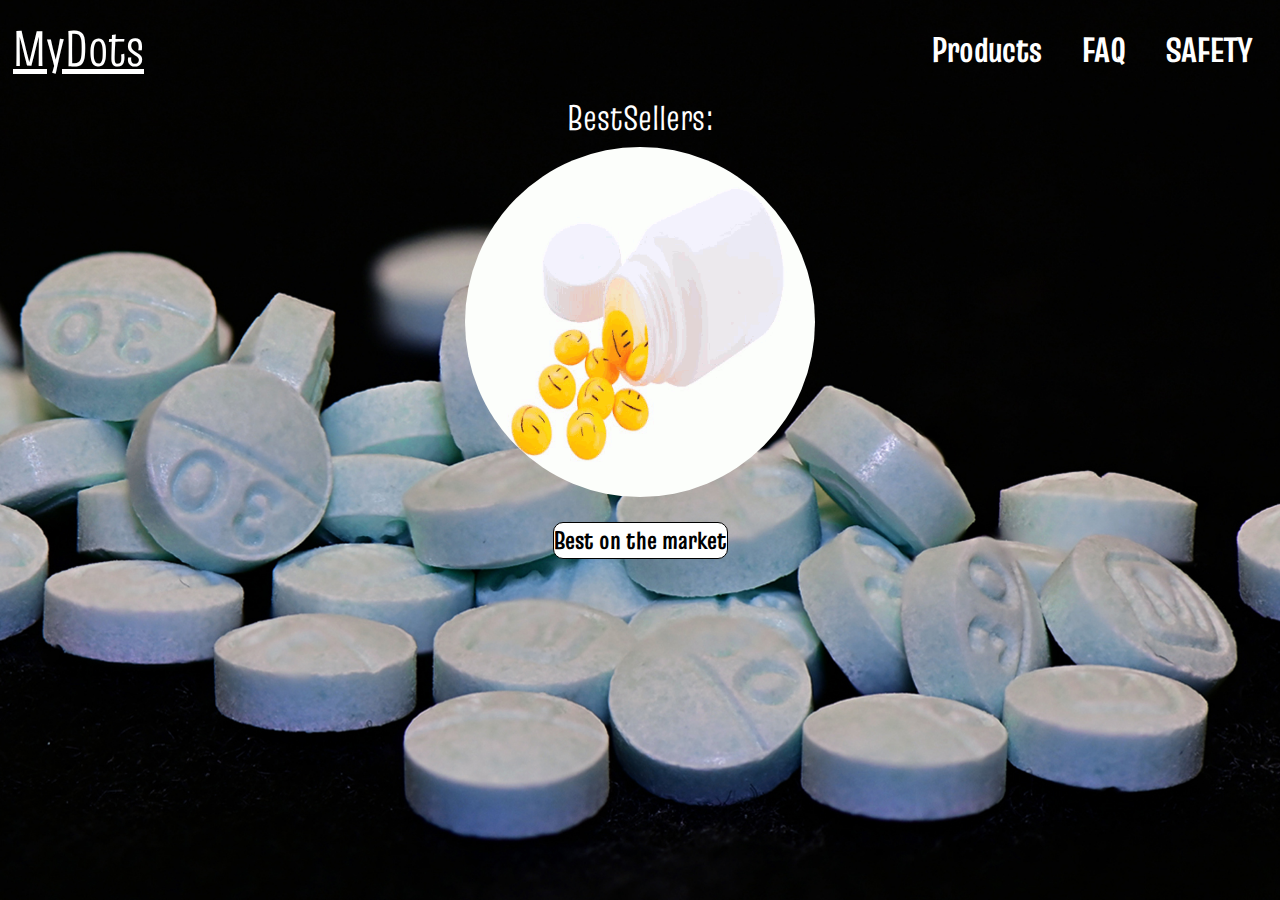
<file: index.html>
<!DOCTYPE html>
<html lang="en">
<head>
    <meta charset="UTF-8">
    <meta name="viewport" content="width=device-width, initial-scale=1.0">
    <title>MyDots</title>
    <link rel="stylesheet" href="style.css">
    <link rel="preconnect" href="https://fonts.googleapis.com">
<link rel="preconnect" href="https://fonts.gstatic.com" crossorigin>
<link href="https://fonts.googleapis.com/css2?family=Truculenta:opsz,wght@12..72,100..900&display=swap" rel="stylesheet">
</head>
<body>

    <div id="baner">
        <span><u><a href="index.html">MyDots</a></u></span>
    </div>

    <div id="produkty">
        <a href="Produkty.html">Products</a>
        <a href="FAK.html">FAQ</a>
        <a href="SAFETY.html">SAFETY</a>
    </div>
    
    
    
    <div id="bestsellery">
        <span>BestSellers:</span>
        <img  src="drug-1070943_1280.gif">
       <b><p class="market">Best on the market</p></b>
    </div>





   











</body>
</html>
</file>
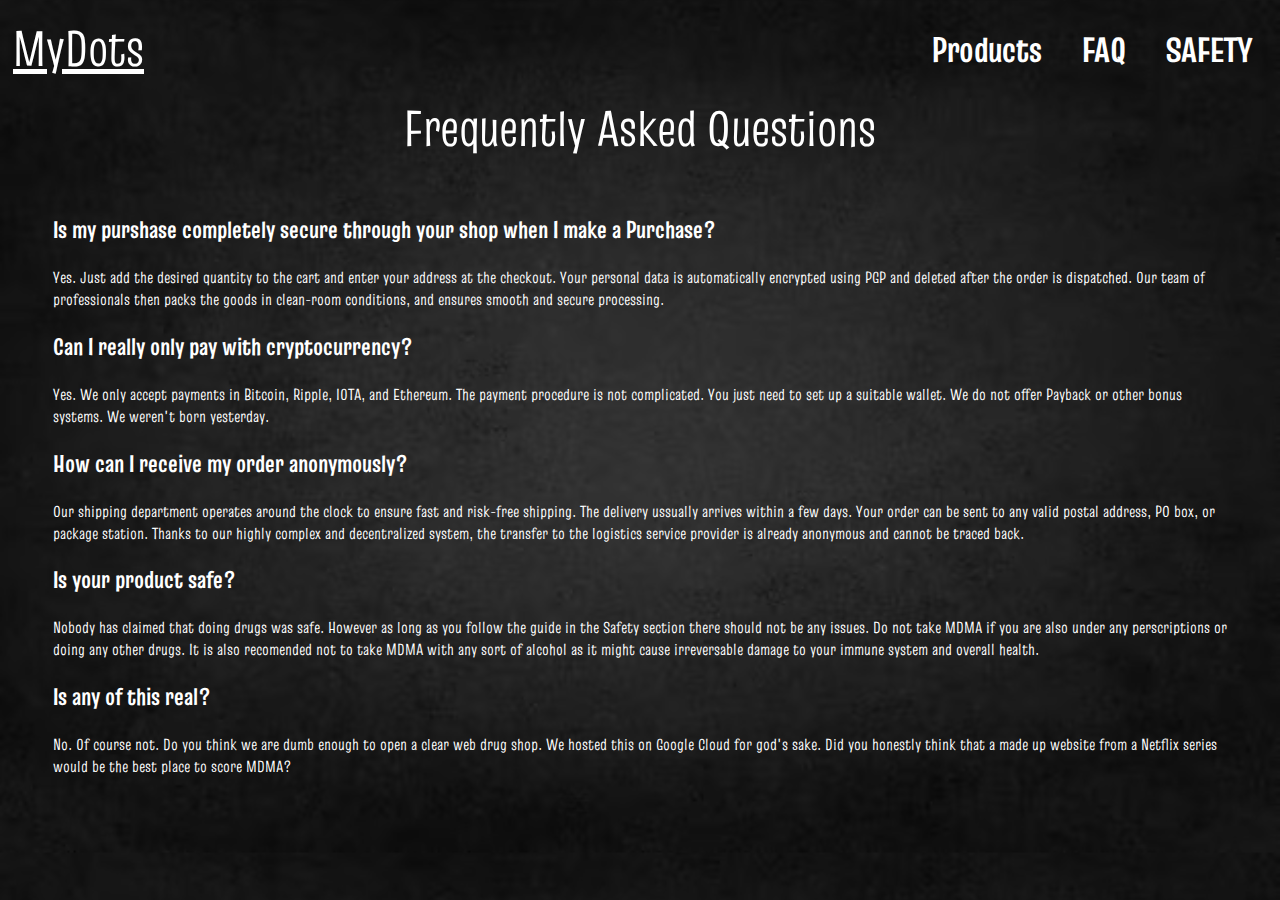
<file: FAK.html>
<!DOCTYPE html>
<html lang="en">
<head>
    <meta charset="UTF-8">
    <meta name="viewport" content="width=device-width, initial-scale=1.0">
    <title>FAQ</title>
    <link rel="stylesheet" href="style.css">
    <link rel="stylesheet" href="style.css">
    <link rel="preconnect" href="https://fonts.googleapis.com">
<link rel="preconnect" href="https://fonts.gstatic.com" crossorigin>
<link href="https://fonts.googleapis.com/css2?family=Truculenta:opsz,wght@12..72,100..900&display=swap" rel="stylesheet">
</head>
<body class="fakboj">

    <div id="baner">
        <span><u><a href="index.html">MyDots</a></u></span>
    </div>

    <div id="produkty">
        <a href="Produkty.html">Products</a>
        <a href="FAK.html">FAQ</a>
        <a href="SAFETY.html">SAFETY</a>
    </div>
    
    <div id="fak">
        <span class="faken">Frequently Asked Questions</span>
    </div>

<div id="everything">
    
    <div id="first">
        <h2>Is my purshase completely secure through your shop when I make a Purchase?</h2>
        <p>Yes. Just add the desired quantity to the cart and enter your address at the checkout. Your personal data is automatically encrypted using PGP and deleted after the order is dispatched. Our team of professionals then packs the goods in clean-room conditions, and ensures smooth and secure processing.</p>
    </div>

    <div id="second">
        <h2>Can I really only pay with cryptocurrency?</h2>
        <p>Yes. We only accept payments in Bitcoin, Ripple, IOTA, and Ethereum. The payment procedure is not complicated. You just need to set up a suitable wallet. We do not offer Payback or other bonus systems. We weren't born yesterday.</p>
    </div>

    <div id="third">
        <h2>How can I receive my order anonymously?</h2>
        <p>Our shipping department operates around the clock to ensure fast and risk-free shipping. The delivery ussually arrives within a few days. Your order can be sent to any valid postal address, PO box, or package station. Thanks to our highly complex and decentralized system, the transfer to the logistics service provider is already anonymous and cannot be traced back.</p>
    </div>

    <div id="fourth">
        <h2>Is your product safe?</h2>
        <p>Nobody has claimed that doing drugs was safe. However as long as you follow the guide in the Safety section there should not be any issues. Do not take MDMA if you are also under any perscriptions or doing any other drugs. It is also recomended not to take MDMA with any sort of alcohol as it might cause irreversable damage to your immune system and overall health.</p>
    </div>

    <div id="fifth">
        <h2>Is any of this real?</h2>
        <p>No. Of course not. Do you think we are dumb enough to open a clear web drug shop. We hosted this on Google Cloud for god's sake. Did you honestly think that a made up website from a Netflix series would be the best place to score MDMA?</p>
    </div>

</div>
    
</body>
</html>
</file>
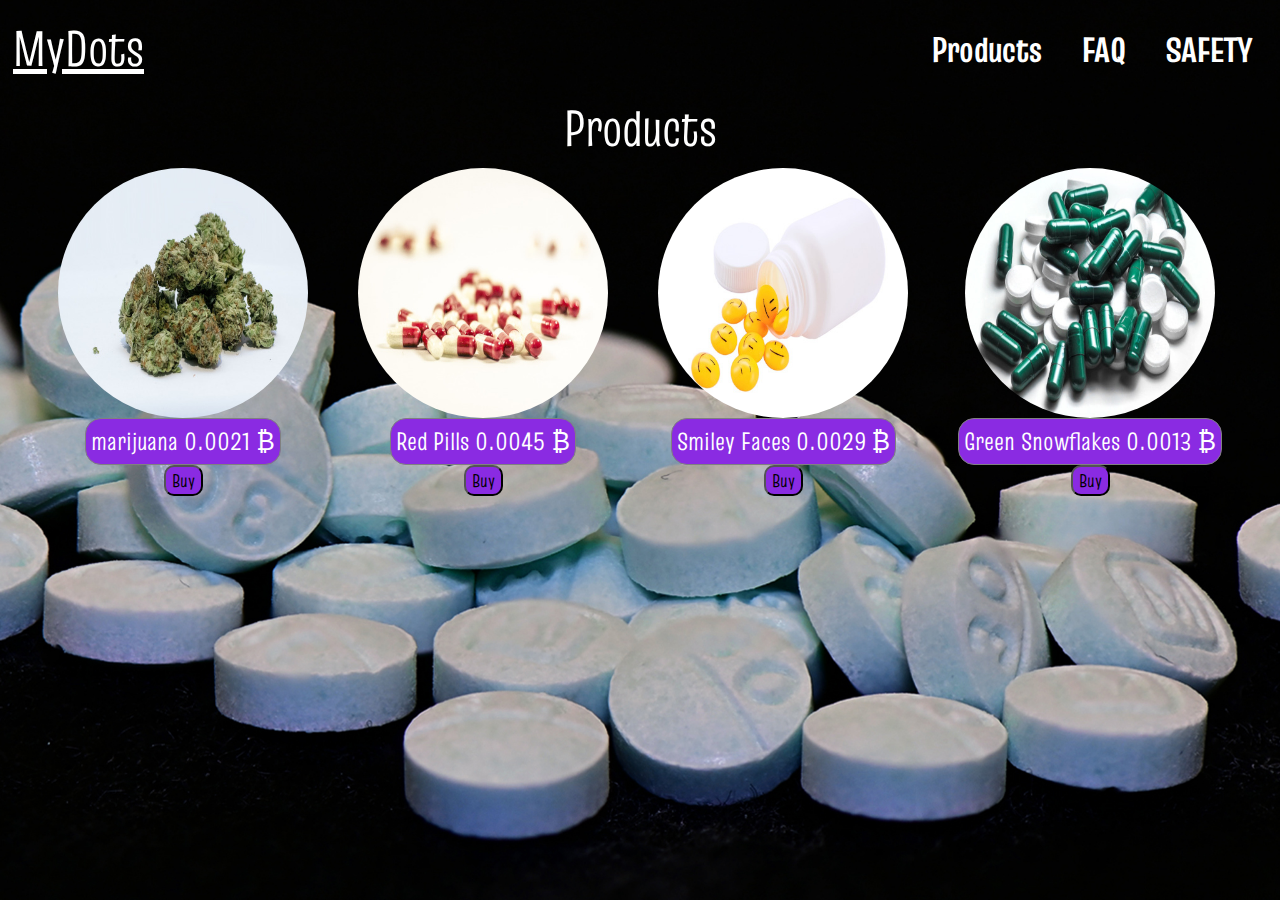
<file: Produkty.html>
<!DOCTYPE html>
<html lang="en">
<head>
    <meta charset="UTF-8">
    <meta name="viewport" content="width=device-width, initial-scale=1.0">
    <title>Products</title>
    <link rel="stylesheet" href="style.css">
    <link rel="stylesheet" href="style.css">
    <link rel="preconnect" href="https://fonts.googleapis.com">
<link rel="preconnect" href="https://fonts.gstatic.com" crossorigin>
<link href="https://fonts.googleapis.com/css2?family=Truculenta:opsz,wght@12..72,100..900&display=swap" rel="stylesheet">
</head>
<body>
    
    <div id="baner">
        <span><u><a href="index.html">MyDots</a></u></span>
    </div>

    <div id="produkty">
        <a href="Produkty.html">Products</a>
        <a href="FAK.html">FAQ</a>
        <a href="SAFETY.html">SAFETY</a>
    </div>



   <div id="banan">
    <span class="pedal">Products</span>
</div>

<div id="pedaly">

<div id="marichuana">
    <img class="koks" src="marichuana.jpg">
    <span class="szczur">marijuana 0.0021 &#8383;</span>
    <a href="buhah.txt" download=""><button class="kupno">Buy</button></a>
</div>

<div id="cztabletki">
    <img class="koks" src="czerwone.jpg">
    <span class="szczur">Red Pills 0.0045 &#8383;</span>
    <a href="buhah.txt" download=""><button class="kupno">Buy</button></a>
</div>

<div id="usmiech">
    <img src="usmieszki.jpg" class="koks">
    <span class="szczur">Smiley Faces 0.0029 &#8383;</span>
    <a href="buhah.txt" download=""><button class="kupno">Buy</button></a>
</div>

<div id="ztabletki">
    <img src="zielone.jpg"class="koks">
    <span class="szczur">Green Snowflakes 0.0013 &#8383;</span>
    <a href="buhah.txt" download=""><button class="kupno">Buy</button></a>
</div>


</div>







</body>
</html>
</file>
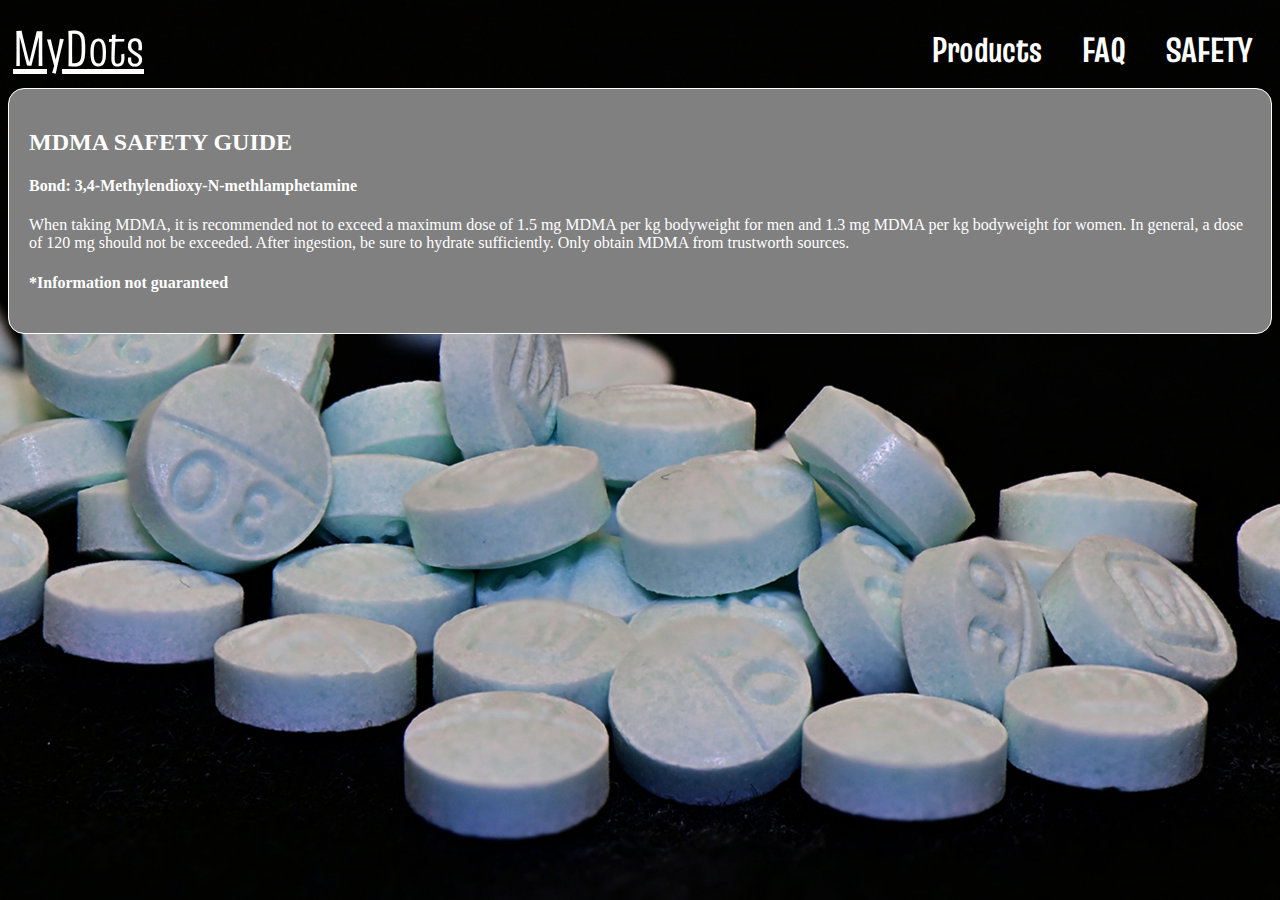
<file: safety.html>
<!DOCTYPE html>
<html lang="en">
<head>
    <meta charset="UTF-8">
    <meta name="viewport" content="width=device-width, initial-scale=1.0">
    <title>Safety</title>
    <link rel="stylesheet" href="style.css">
    <link rel="preconnect" href="https://fonts.googleapis.com">
<link rel="preconnect" href="https://fonts.gstatic.com" crossorigin>
<link href="https://fonts.googleapis.com/css2?family=Truculenta:opsz,wght@12..72,100..900&display=swap" rel="stylesheet">
</head>
<body>
    
    <div id="baner">
        <span><u><a href="index.html">MyDots</a></u></span>
    </div>

    <div id="produkty">
        <a href="Produkty.html">Products</a>
        <a href="FAK.html">FAQ</a>
        <a href="SAFETY.html">SAFETY</a>
    </div>
    

    <div id="wielki">
        <h2>MDMA SAFETY GUIDE</h2>
        <h4>Bond: 3,4-Methylendioxy-N-methlamphetamine</h4>
        <p>When taking MDMA, it is recommended not to exceed a maximum dose of 1.5 mg MDMA per kg bodyweight for men and 1.3 mg MDMA per kg bodyweight for women. In general,
             a dose of 120 mg should not be exceeded. After ingestion,
              be sure to hydrate sufficiently. Only obtain MDMA from trustworth sources.
        </p>
        <h4>*Information not guaranteed</h4>

    </div>






 







</body>
</html>
</file>
<file: style.css>
#baner{
    width: 50%;
    display: flex;
    float: left;
    margin-top: 0px;
}

#baner a{
    text-decoration: none;
    color: white;
    font-family: "Truculenta", sans-serif;
}



span{
    font-size: 50px;
    padding: 5px;
    font-family: "Truculenta", sans-serif;
}

body{
    color: white;
    background-size: cover;
    background-image: url(tabelt.jpg);
}

#bestsellery{
    display: flex;
    flex-direction: column;
    justify-content: center;
    align-items: center;
    clear: both;
}

#bestsellery img{
    width: 350px;
    border-radius: 200px;
}

#bestsellery span{
    font-size: 35px;
    font-family: "Truculenta", sans-serif;
}

#produkty{
    font-family: "Truculenta", sans-serif;
    width: 50%;
    float: left;
    font-size: 20px;
    margin-top: 17px;
    display: flex;
    justify-content: right;
    
}

#produkty a{
    font-family: "Truculenta", sans-serif;
    font-size: 35px;
    font-weight: bold;
    color: white;
    text-decoration: none;
   padding: 0px 20px;
}

#produkty a:hover{
    color: burlywood; 
    border:4px solid white:
}

#banan{
    justify-content: center;
    display: flex;
    clear: both;
}

.pedal{
    font-family: "Truculenta", sans-serif;
}

.koks{
    width: 250px;
    border-radius: 200px;
}


#marichuana{
    display: flex;
    flex-direction: column;
    align-items: center;
}

#cztabletki{
    display: flex;
    flex-direction: column;
    align-items: center;
}

#usmiech{
    display: flex;
    flex-direction: column;
    align-items: center;
}

#ztabletki{
    display: flex;
    flex-direction: column;
    align-items: center;
}

#pedaly{
    display: flex;
    justify-content: space-evenly;
    font-family: "Truculenta", sans-serif;
}



.kupno{
    font-family: "Truculenta", sans-serif;
    font-size: 18px;
    background-color: blueviolet;
    border-radius: 10px;
}


.kupno:hover{
    background-color: rgb(52, 7, 79);
    color: white;
   border:4px solid white:;
   
}

#pedaly span{
    font-size: 25px;
    font-family: "Truculenta", sans-serif;
    border: 1px solid;
    border-color: grey;
    border-radius: 16px;
    background-color: blueviolet
}

.faken{
    font-size: 50px;
    padding: 5px;
    font-family: "Truculenta", sans-serif;
}

#fak{
    display: flex;
    justify-content: center;
    margin-top: 0px;
    clear: both;
}



.fakboj{
    background-image: url(black.jpg);
    background-size: cover;
}

#everything{
    margin: 45px;
    font-family: "Truculenta", sans-serif;
}

#wielki{
    border: 1px solid;
    border-color: var(--white);
    border-radius: 16px;
    margin-top: 20px;
    padding: 20px;
    color: var(--white);
    clear: both;
    background-color: grey;
}

.market{
    font-family: "Truculenta", sans-serif;
    font-size: 25px;
    border: 1px solid;
    background-color: white;
    color: black;
    border-radius: 10px;
}
</file>
